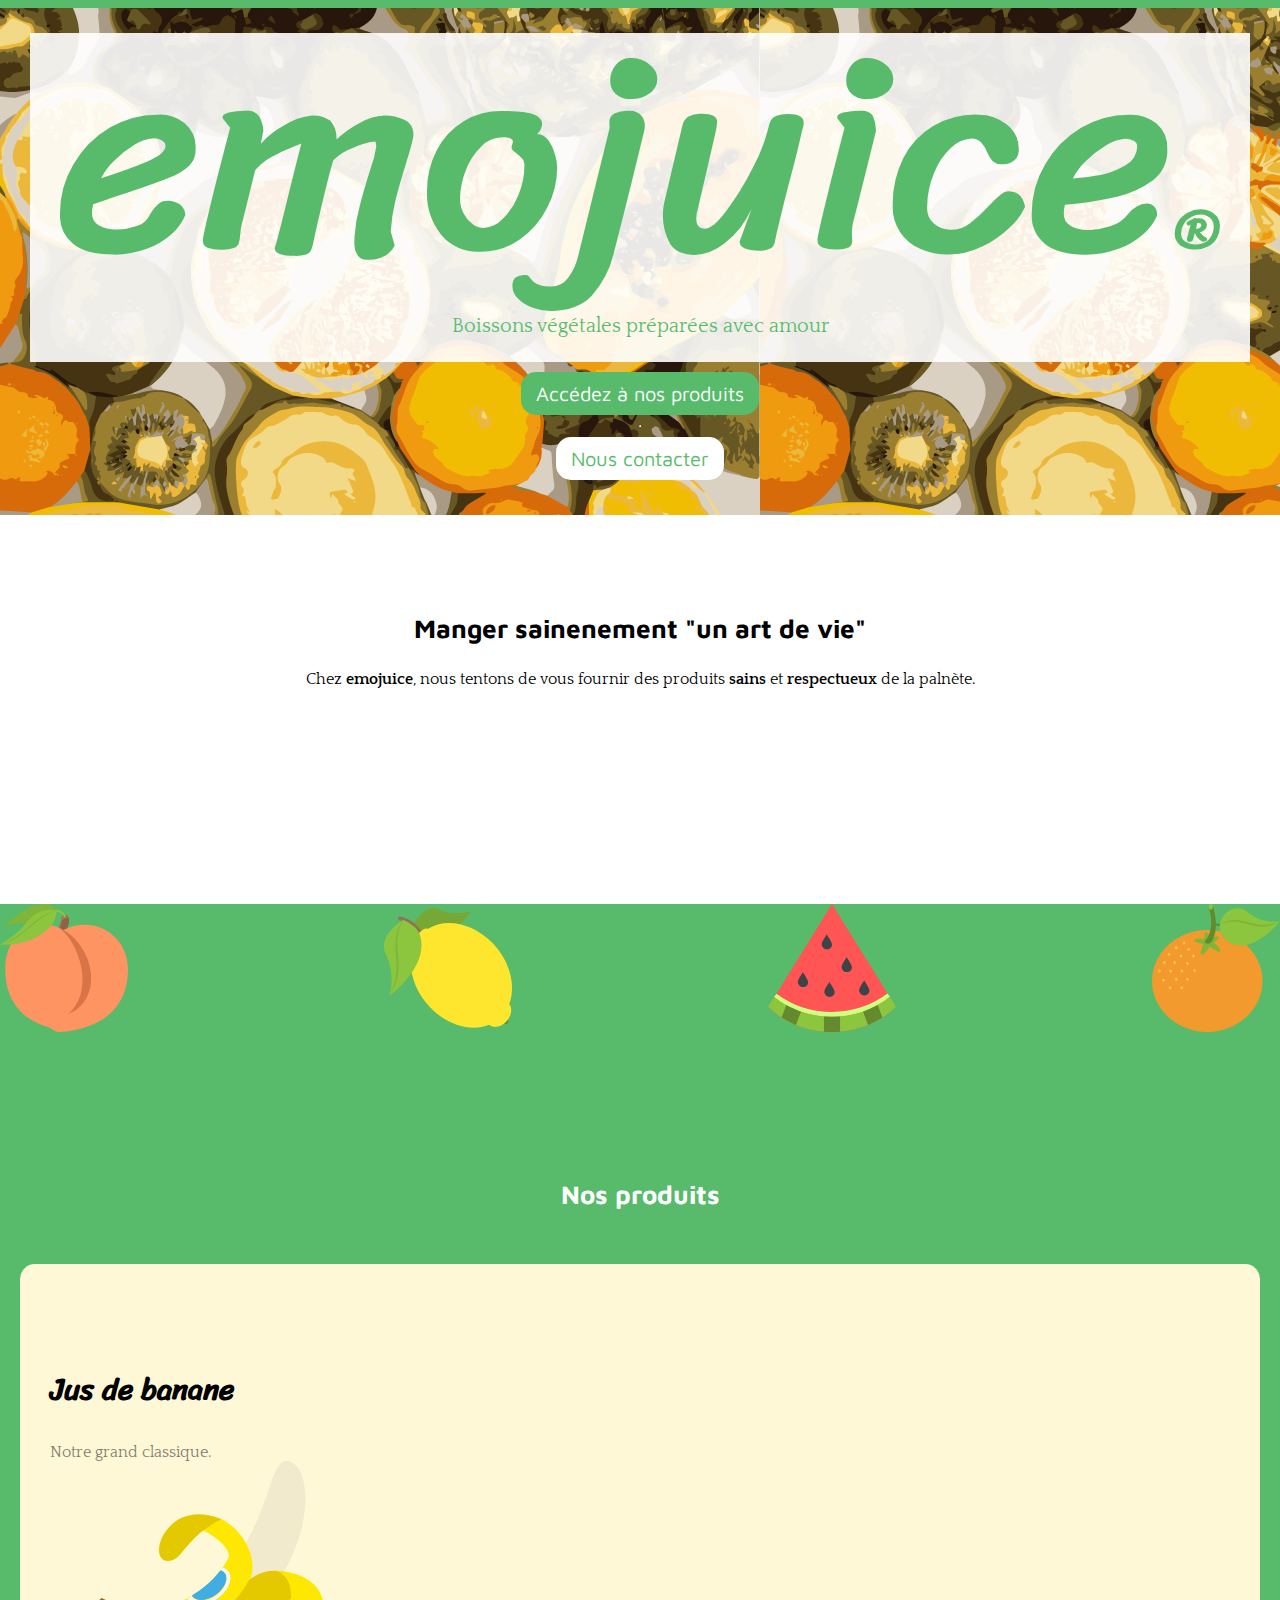
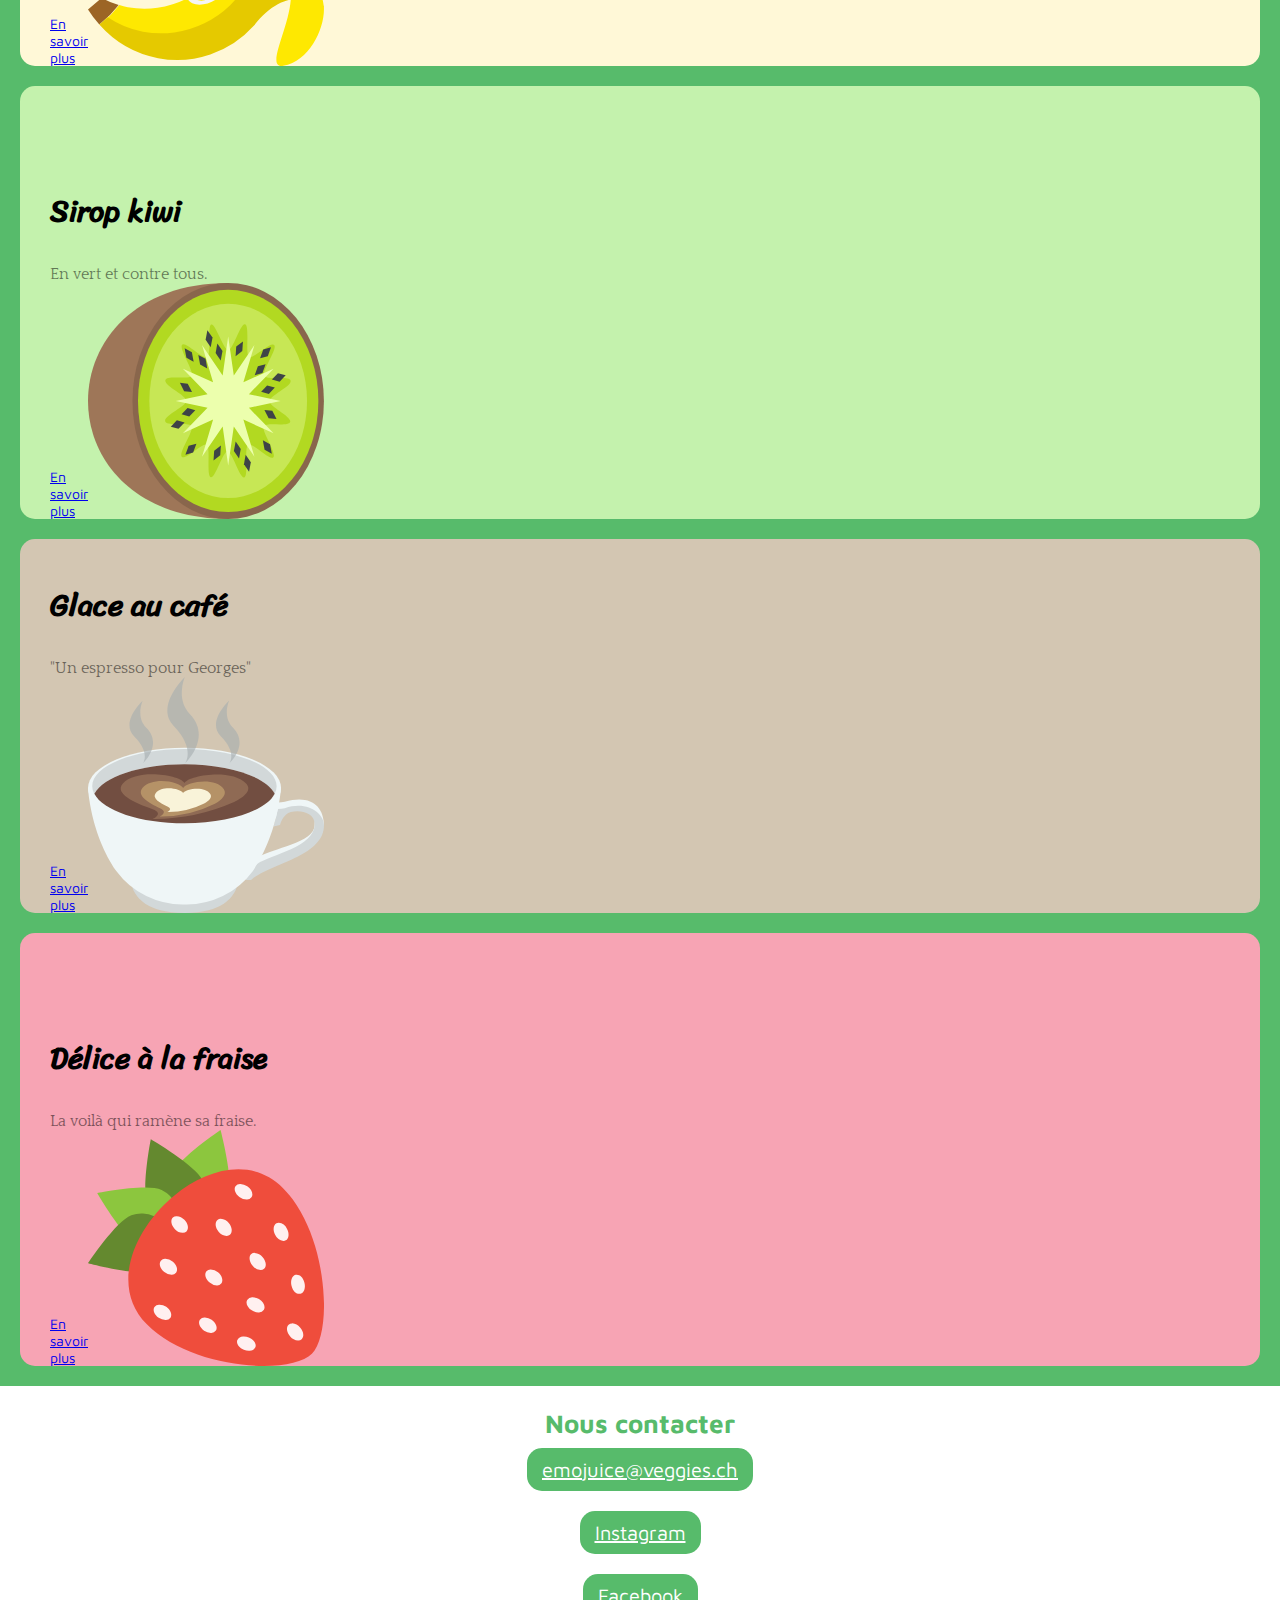
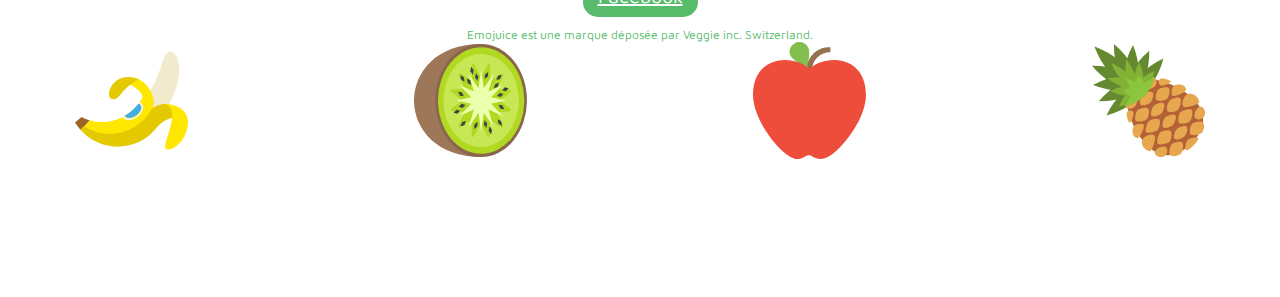
<file: index.html>
<!DOCTYPE html>
<html>
  <head>
    <meta charset="UTF-8" />
    <meta name="viewport" content="width=device-width, initial-scale=1.0" />
    <title>kiwi</title>
    <link rel="preconnect" href="https://fonts.googleapis.com"> 
    <link rel="preconnect" href="https://fonts.gstatic.com" crossorigin> 
    <link href="https://fonts.googleapis.com/css2?family=Maven+Pro:wght@500&family=Quattrocento&family=Sriracha&display=swap" rel="stylesheet">
    <link rel="stylesheet" href="css/styles.css">
  </head>
  <body>
  <header>
    <div class="title-container">
       <img src="img/logo.svg" alt="logo emojuice®">
      <p>Boissons végétales préparées avec amour</p>
    </div>
    <div class="button-container">
      <a class="button">Accédez à nos produits</a>
      <hr>
      <a class="button button-white">Nous contacter</a>
    </div>
  </header>
  <div class="intro">
    <h3>Manger sainenement "un art de vie"</h3>
    <p>Chez <strong>emojuice</strong>, nous tentons de vous fournir des produits
    <strong>sains</strong> et <strong>respectueux</strong> de la palnète.</p>
  </div>
  <div class="fruit-container">
    <img src="img/peche.svg" alt="peche">
    <img src="img/citron.svg" alt="citron">
    <img src="img/pasteque.svg" alt="pasteque">
    <img src="img/mandarine.svg" alt="mandarine">
  </div>
  <div class="produits">
    <h2>Nos produits</h2>
    <div class="jus-banane">
      <h3>Jus de banane</h3>
      <p>Notre grand classique.</p>
      <div class="produits-miniatures">
      <a href="kiwi.html">En savoir plus</a>
      <img src="img/banane.svg" alt="banane"></div>
    </div>
  </div>
  <div class="sirop-kiwi">
    <h3>Sirop kiwi</h3>
    <p>En vert et contre tous.</p>
    <div class="produits-miniatures">
    <a href="kiwi.html">En savoir plus</a>
    <img src="img/kiwi.svg" alt="kiwi"></div>
  </div>  
  <div class="glace-cafe">
    <h3>Glace au café</h3>
    <p>"Un espresso pour Georges"</p>
    <div class="produits-miniatures">
    <a href="kiwi.html">En savoir plus</a>
    <img src="img/cafe.svg" alt="tasse de café"></div>
  </div>
  <div class="delice-fraise">
    <h3>Délice à la fraise</h3>
    <p>La voilà qui ramène sa fraise.</p>
    <div class="produits-miniatures">
    <a href="kiwi.html">En savoir plus</a>
    <img src="img/fraise.svg"></div>
  </div>
  <footer>
    <h2>Nous contacter</h2>
    <div class="button-container">
      <a class="button" href="mailto:emojuice@veggies.ch">
        emojuice@veggies.ch
      </a>
      <a class="button" href="https://www.instagram.com/">Instagram</a>
      <a class="button" href="https://fr-fr.facebook.com/">Facebook</a>
    </div>
    <p>Emojuice est une marque déposée par Veggie inc. Switzerland.</p>
    <div class="fruit-container">
      <img src="img/banane.svg" alt="banane">
      <img src="img/kiwi.svg" alt="kiwi">
      <img src="img/pomme.svg" alt="pomme">
      <img src="img/ananas.svg" alt="ananas">
    </div>
  </footer>
</file>
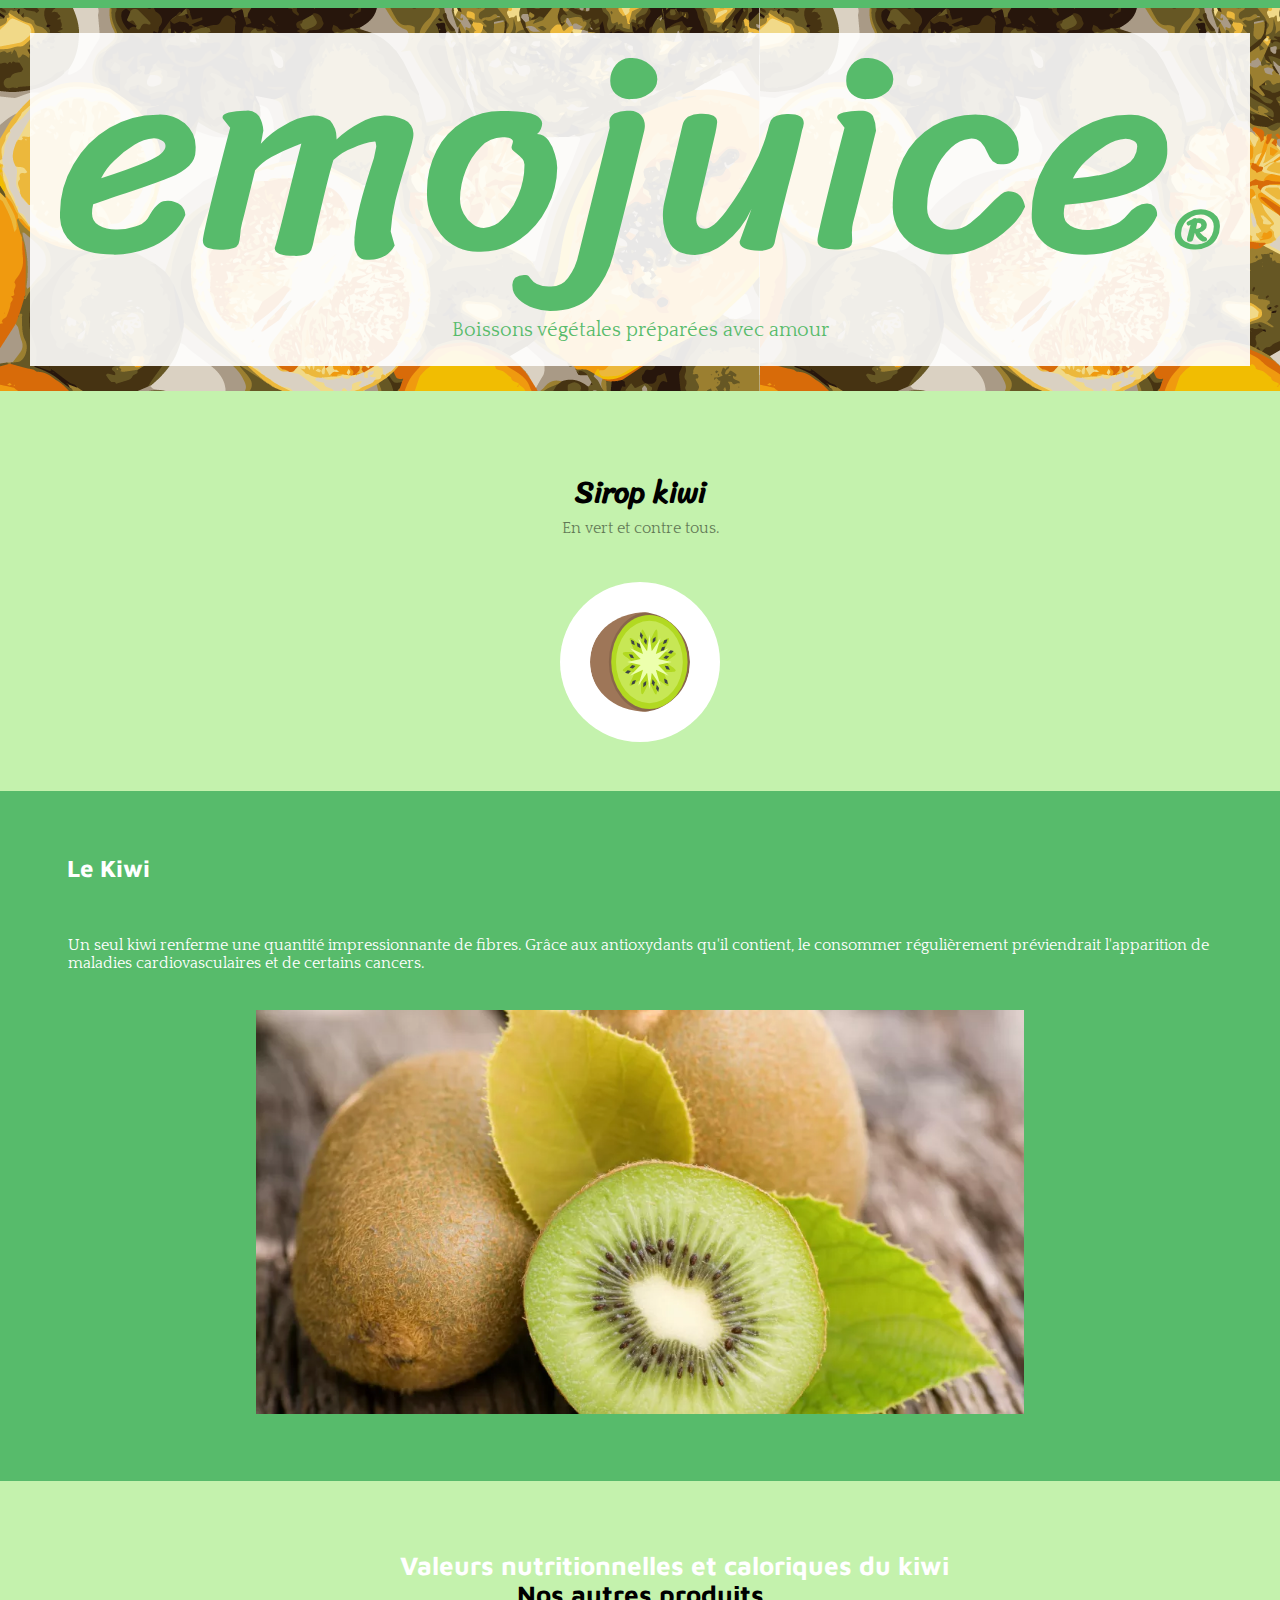
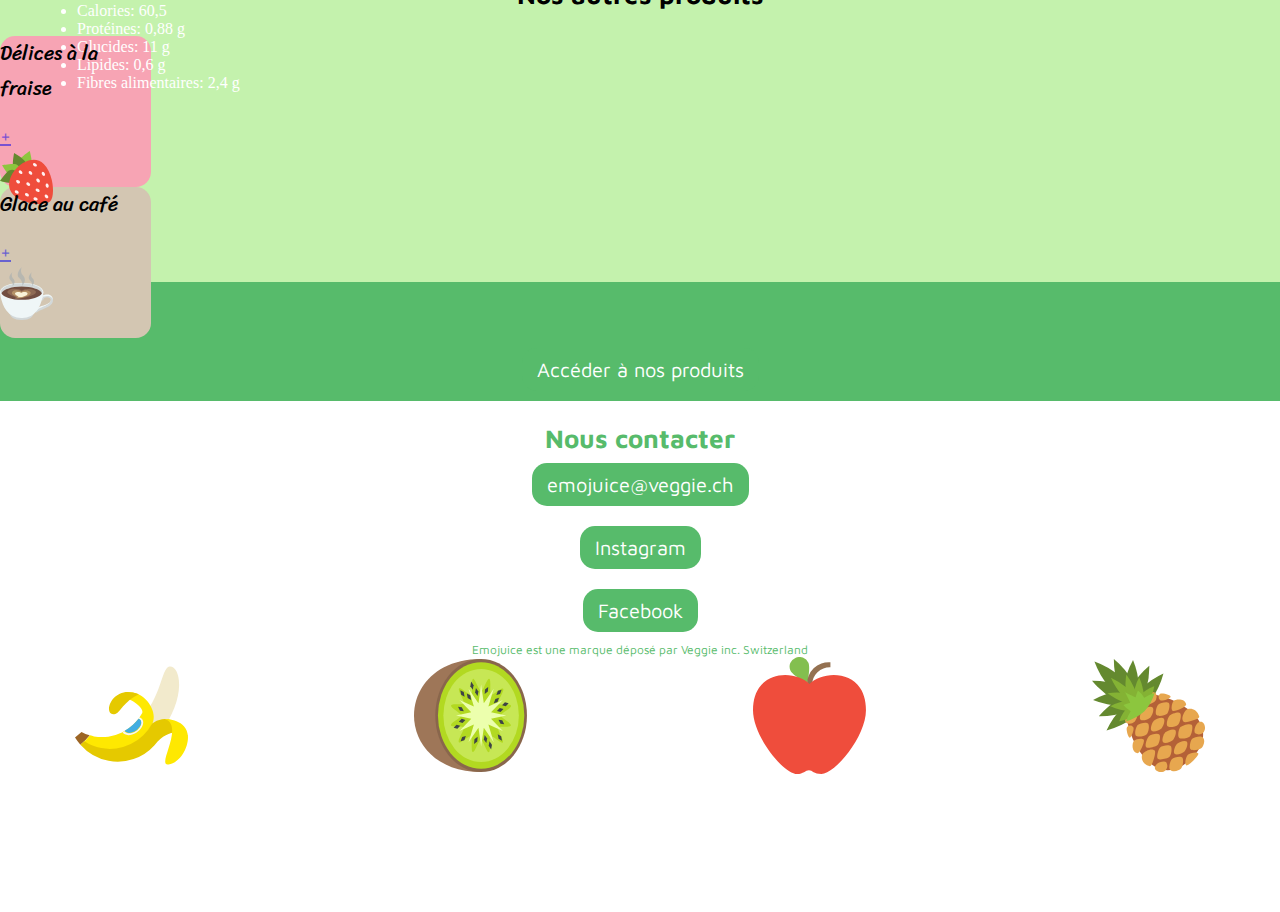
<file: kiwi.html>
<!DOCTYPE html>
<html>
  <head>
    <meta charset="UTF-8" />
    <meta name="viewport" content="width=device-width, initial-scale=1.0" />
    <title>kiwi</title>
    <link rel="preconnect" href="https://fonts.googleapis.com"> 
    <link rel="preconnect" href="https://fonts.gstatic.com" crossorigin> 
    <link href="https://fonts.googleapis.com/css2?family=Maven+Pro:wght@500&family=Quattrocento&family=Sriracha&display=swap" rel="stylesheet">
    <link rel="stylesheet" href="css/styles.css">
  </head>
  <body>
  <header>
    <div class="title-container">
     <h1>
       <img src="img/logo.svg" alt="logo emojuice®">
      </h1>
      <p>Boissons végétales préparées avec amour</p>
    </div>
  </header>
   <div class="sirop">
   <h2>Sirop kiwi</h2>
   <p>En vert et contre tous.</p>
   <img src="img/kiwi.svg" alt="dessin-kiwi">
  </div>
   <div class="kiwi">
   <h2>Le Kiwi</h2>
   <p>Un seul kiwi renferme une quantité impressionnante de fibres. Grâce aux 
     antioxydants qu'il contient, le consommer régulièrement préviendrait l'apparition
     de maladies cardiovasculaires et de certains cancers.</p>
     <img src="img/kiwi-ouvert.png" alt="kiwis dont un ouvrt" class="center">
     <h3>Valeurs nutritionnelles et caloriques du kiwi</h3>
     <ul>
       <li>Calories: 60,5</li>
       <li>Protéines: 0,88 g</li>
       <li>Glucides: 11 g</li>
       <li>Lipides: 0,6 g</li>
       <li>Fibres alimentaires: 2,4 g</li>
     </ul>
   </div>
   <div class="autres">
   <h3>Nos autres produits</h3>
      <div class="card-strawberry">
        <p>Délices à la fraise</p>
        <div class="plus">
        <a href="index.html">+</a></div>
        <img src="img/fraise.svg" alt="fraise">
      </div>
      <div class="card-coffee">
        <p>Glace au café</p>
        <div class="plus">
      <a href="index.html">+</a></div>
      <img src="img/cafe.svg" alt="tasse de café">
   </div>
   <div class="button-container">
   <a class="button">Accéder à nos produits</a>
  </div>
   <footer>
   <h2>Nous contacter</h2>
   <div class="button-container">
   <a class="button">emojuice@veggie.ch</a>
   <a class="button">Instagram</a>
   <a class="button">Facebook</a>
   </div>
   <p>Emojuice est une marque déposé par Veggie inc. Switzerland</p>
    <div class="fruit-container">
      <img src="img/banane.svg" alt="banane">
      <img src="img/kiwi.svg" alt="kiwi">
      <img src="img/pomme.svg" alt="pomme">
      <img src="img/ananas.svg" alt="ananas">
    </div>
   </footer>
</body>
</html>
</file>
<file: css/styles.css>
* {
  margin: 0;
  padding: 0;
}

html {
  scroll-behavior: smooth;
  background-color: #57BB6B;
}

body {
  margin: 8px 0 0;
}

header {
  background-image: url(../img/fruits.png);
  padding: 25px 30px;
}

header p{
  font-family: 'Quattrocento', serif;
  font-size: 20px;
  color: #57BB6B;
  text-align: center;
}

.title-container {
  background: #ffffffe6;
  padding: 25px 30px; 
}

.sirop {
  background-color: #C4F2AD;
  height: 400px;
  text-align: center;
}

.sirop h2 {
  font-family: 'Sriracha', cursive;
  font-size: 30px;
  text-align: center;
  padding-top: 74px;
}

.sirop p {
  font-family: 'Quattrocento', serif;
  font-size: 16px;
  text-align: center;
  opacity: 50%;
  padding-bottom: 45px;
}

.sirop img {
  width: 100px;
  background-color: white;
  border-radius: 50%;
  padding: 30px 30px;
}

.kiwi {
  background-color: #57BB6B;
  height: 690px;
  color: white;
}

.kiwi h2 {
  font-family: 'Maven Pro', sans-serif;
  padding-left: 67px;
  padding-top: 63px;
  padding-bottom: 54px;
}

.kiwi p {
  font-family: 'Quattrocento', serif;
  margin-left: 68px;
  padding-bottom: 38px;
  padding-right: 68px;
}

.kiwi img {
  width: 60%;
  display: block;
  margin-left: auto;
  margin-right: auto;
  padding-bottom: 38px;
  padding-left: 68px;
  padding-right: 68px;
}

.kiwi ul {
  margin-left: 77px;
  padding-bottom: 56px;
}

.kiwi h3 {
  margin-left: 68px;
  padding-bottom: 22px;
}

.autres {
  background: #C4F2AD;
  height: 401px;
}

.autres h3 {
  font-family: 'Maven Pro', sans-serif;
  font-size: 26px;
  text-align: center;
}

.autres a {
  font-family: 'Maven Pro', sans-serif;
  font-size: 20px;
  text-align: center;
}

.card-strawberry {
  background: #F7A4B4;
  border-radius: 10%;
  height: 151px;
  width: 151px;
}

.card-strawberry p {
  font-family: 'Sriracha', cursive;
  font-size: 20px;
}

.card-strawberry img {
  max-width: 35%;
}

.card-coffee {
  background: #D3C6B2;
  border-radius: 10%;
  height: 151px;
  width: 151px;
}

.card-coffee p {
  font-family: 'Sriracha', cursive;
  font-size: 20px;
}

.plus {
  font-family: 'Maven Pro', sans-serif;
  font-size: 38px;
  color: black;
  opacity: 50%;
}

.card-coffee img {
  max-width: 35%;
}

.button {
  font-family: 'Maven Pro', sans-serif;
  background-color: #57BB6B;
  color: white;
  border-radius: 15px;
  text-align: center;
  align-items: center;
  font-size: 20px;
  padding: 10px 15px;
  margin-bottom: 5px;
}

.button-white {
  background-color: white;
  color: #57BB6B;
  text-align: center;
  font-size: 20px;
  border-radius: 15px;
  align-items: center;
  padding: 10px 15px;
  margin-bottom: 5px;
  font-family: 'Maven Pro', sans-serif;
}

footer {
  text-align: center;
  font-family: 'Maven Pro', sans-serif;
  padding: 22px 75px;
  height: 467px;
  background-color: white;
}

footer h2 {
  color: #57BB6B;
  font-size: 26px;
}

footer p{
  font-size: 12px;
  color: #57BB6B;
}

.fruit-container {
  display: flex;
  justify-content: space-between;
}

.fruit-container img {
  max-width: 10%;
  padding-bottom: 98px;
}

.button {
  margin: 10px 0px;
}

.button-container {
  display: flex;
  flex-direction: column;
  align-items: center;
}

h3 {
  font-family: 'Maven Pro', sans-serif;
  font-size: 26px;
  text-align: center;
  padding-top: 98px;
  padding-bottom: 27px;
}

.intro p {
  font-family: 'Quattrocento', serif;
  font-size: 16px;
  text-align: center;
  padding-bottom: 36px;
}

.produits {
  background-color: #57BB6B;
}

.produits h2{
  font-family: 'Maven Pro', sans-serif;
  color: white;
  font-size: 26px;
  text-align: center;
  padding-top: 49px;
  padding-bottom: 35px;
}

.jus-banane {
  border-radius: 15px;
  background-color: #FFF8D7;
  height: 240,75px;
  padding-left: 30px;
  padding-right: 30px;
  margin: 20px;
  text-align: left;
}

.jus-banane h3 {
  font-family: 'Sriracha', cursive;
  font-size: 30px;
  text-align: left;
}

.jus-banane p {
  font-family: 'Quattrocento', serif;
  font-size: 16px;
  opacity: 50%;
}

.jus-banane a {
  font-family: 'Maven Pro', sans-serif;
  font-size: 14px;
}

.sirop-kiwi {
  border-radius: 15px;
  background-color: #C4F2AD;
  height: 240,75px;
  padding-left: 30px;
  padding-right: 30px;
  margin: 20px;
}

.sirop-kiwi h3 {
  font-family: 'Sriracha', cursive;
  font-size: 30px;
  text-align: left;
}

.sirop-kiwi p {
  font-family: 'Quattrocento', serif;
  font-size: 16px;
  opacity: 50%;
}

.sirop-kiwi a {
  font-family: 'Maven Pro', sans-serif;
  font-size: 14px;
}

.produits-miniatures {
  width: 20%;
  display: flex;
  align-items: end;
  flex-direction: row;
}

.glace-cafe {
  border-radius: 15px;
  background-color: #D3C6B2;
  height: 240,75px;
  padding-left: 30px;
  padding-right: 30px;
  margin: 20px;
}

.glace-cafe h3 {
  font-family: 'Sriracha', cursive;
  font-size: 30px;
  text-align: left;
  padding-top: 39px;
}

.glace-cafe p {
  font-family: 'Quattrocento', serif;
  font-size: 16px;
  opacity: 50%;
}

.glace-cafe a {
  font-family: 'Maven Pro', sans-serif;
  font-size: 14px;
}

.delice-fraise {
  border-radius: 15px;
  background-color: #F7A4B4;
  height: 240,75px;
  padding-left: 30px;
  padding-right: 30px;
  margin: 20px;
}

.delice-fraise h3 {
  font-family: 'Sriracha', cursive;
  font-size: 30px;
  text-align: left;
}

.delice-fraise p {
  font-family: 'Quattrocento', serif;
  font-size: 16px;
  opacity: 50%;
}

.delice-fraise a {
  font-family: 'Maven Pro', sans-serif;
  font-size: 14px;
  justify-content: space-between;
}

.intro {
  height: 389px;
  background-color: white;
}
</file>
